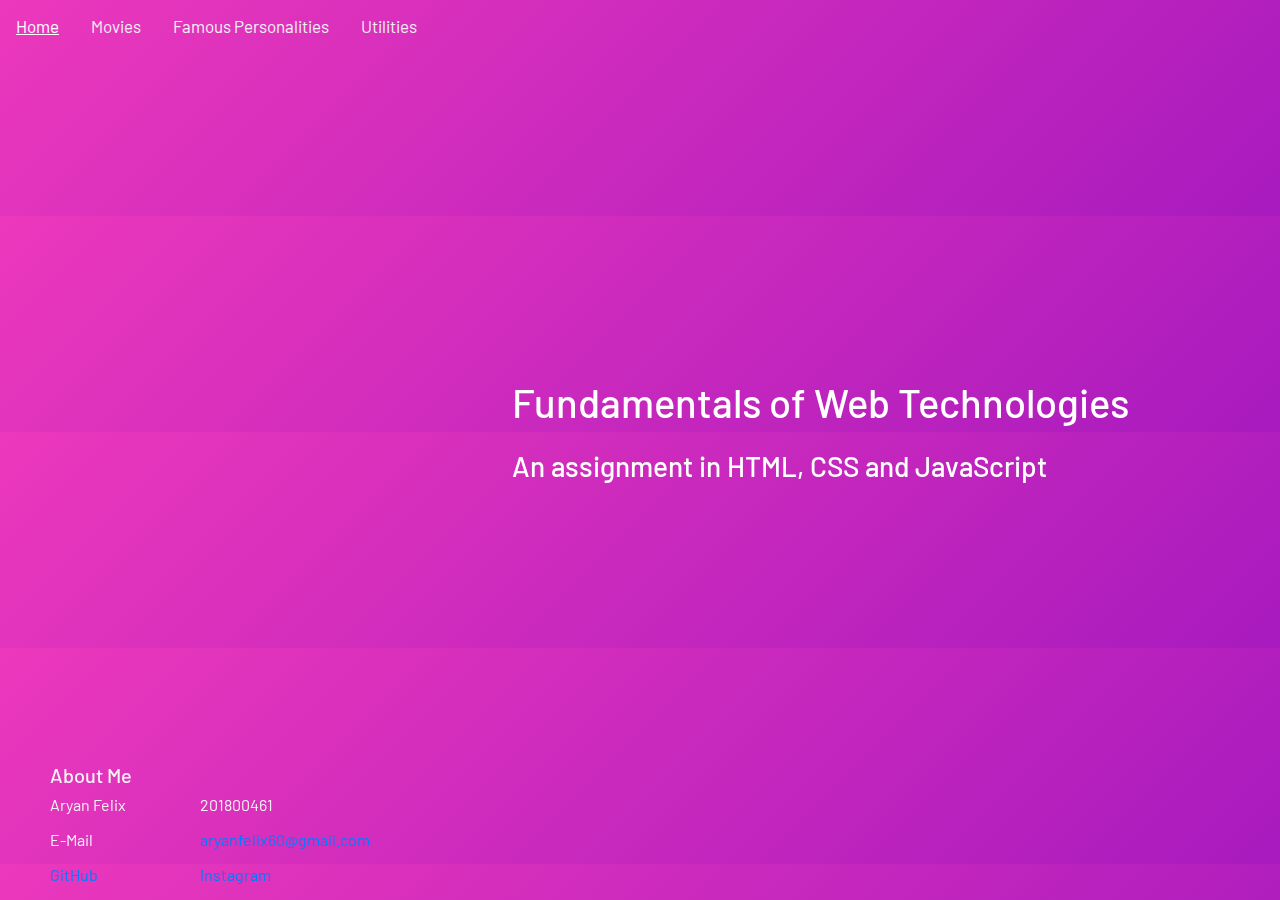
<file: index.html>
<!DOCTYPE HTML>
<html>
    <head>
        <title>
            FWT Assignment
        </title>
        <link rel="stylesheet" href="index.css">
        <link rel="stylesheet" href="https://stackpath.bootstrapcdn.com/bootstrap/4.4.1/css/bootstrap.min.css" integrity="sha384-Vkoo8x4CGsO3+Hhxv8T/Q5PaXtkKtu6ug5TOeNV6gBiFeWPGFN9MuhOf23Q9Ifjh" crossorigin="anonymous"> 
        <link href='https://fonts.googleapis.com/css?family=Barlow' rel='stylesheet'>
        <script>
            function openNav() {
                document.getElementById("mySidenav").style.width = "250px";
            }
            function closeNav() {
                document.getElementById("mySidenav").style.width = "0";
                }   
            function BMI(){
                var w = prompt("Enter Weight in kg");
                var h = prompt("Enter Height in m");
                var b = w/(h*h);
                if(b<16){
                    alert("BMI = "+b+"\n"+"Severely Thin");
                }
                else if(b>=16 && b<18.5)
                {
                    alert("BMI = "+b+"\n"+"Thin");
                }
                else if(b>=18.5 && b<25)
                {
                    alert("BMI = "+b+"\n"+"Healthy");
                }
                else if(b>=25 && b<30)
                {
                    alert("BMI = "+b+"\n"+"Overweight");
                }
                else if(b>=30)
                {
                    alert("BMI = "+b+"\n"+"Obese");
                }
            }
            function Zodiac(){
                var day = prompt("Enter Date (1-31)");
                var month = prompt("Enter Month (1-12)");
                if((month == 1 && day <= 20) || (month == 12 && day >=22)) {
                    alert("Capricorn");
                } else if ((month == 1 && day >= 21) || (month == 2 && day <= 18)) {
                    alert("Aquarius");
                } else if((month == 2 && day >= 19) || (month == 3 && day <= 20)) {
                    alert("Pisces");
                } else if((month == 3 && day >= 21) || (month == 4 && day <= 20)) {
                    alert("Aries");
                } else if((month == 4 && day >= 21) || (month == 5 && day <= 20)) {
                    alert("Taurus");
                } else if((month == 5 && day >= 21) || (month == 6 && day <= 20)) {
                    alert("Gemini");
                } else if((month == 6 && day >= 22) || (month == 7 && day <= 22)) {
                    alert("Cancer");
                } else if((month == 7 && day >= 23) || (month == 8 && day <= 23)) {
                    alert("Leo");
                } else if((month == 8 && day >= 24) || (month == 9 && day <= 23)) {
                    alert("Virgo");
                } else if((month == 9 && day >= 24) || (month == 10 && day <= 23)) {
                    alert("Libra");
                } else if((month == 10 && day >= 24) || (month == 11 && day <= 22)) {
                    alert("Scorpio");
                } else if((month == 11 && day >= 23) || (month == 12 && day <= 21)) {
                    alert("Sagittarius");
                }
            }
        </script>
    </head>
    <body>
        <div class="topnav">
            <a class="active" href="index.html">Home</a>
            <a href="Movies.html">Movies</a>
            <a href="Person.html">Famous Personalities</a>
            <a onclick="openNav()" href="#" class="util">Utilities</a>
        </div>
    </body>
    <div id="mySidenav" class="sidenav">
      <a href="javascript:void(0)" class="closebtn" onclick="closeNav()">&times;</a>
       <a href="#" onclick="Zodiac()">Zodiac</a>
       <a href="#" onclick="BMI()">BMI</a>
    </div>
    <h1 class="FWT1" style="color:white">Fundamentals of Web Technologies</h1>
    <h3 class="FWT2" style="color:white">An assignment in HTML, CSS and JavaScript</h3>
    <div class="footer">
      <h5 class="conhead">About Me</h5>
      <p class="conbody">Aryan Felix<span class="tab">201800461</span></p>
      <p class="conbody">E-Mail<span class="tab"><a class="conbody" href="aryanfelix60@gmail.com">aryanfelix60@gmail.com</a></span></p>
      <p class="conbody"><a class="conbody" href="https://github.com/AryanFelix">GitHub</a><span class="tab"><a class="conbody" href="https://www.instagram.com/aryanfelix/">Instagram</a></span></p>
    </div>
</html>
</file>
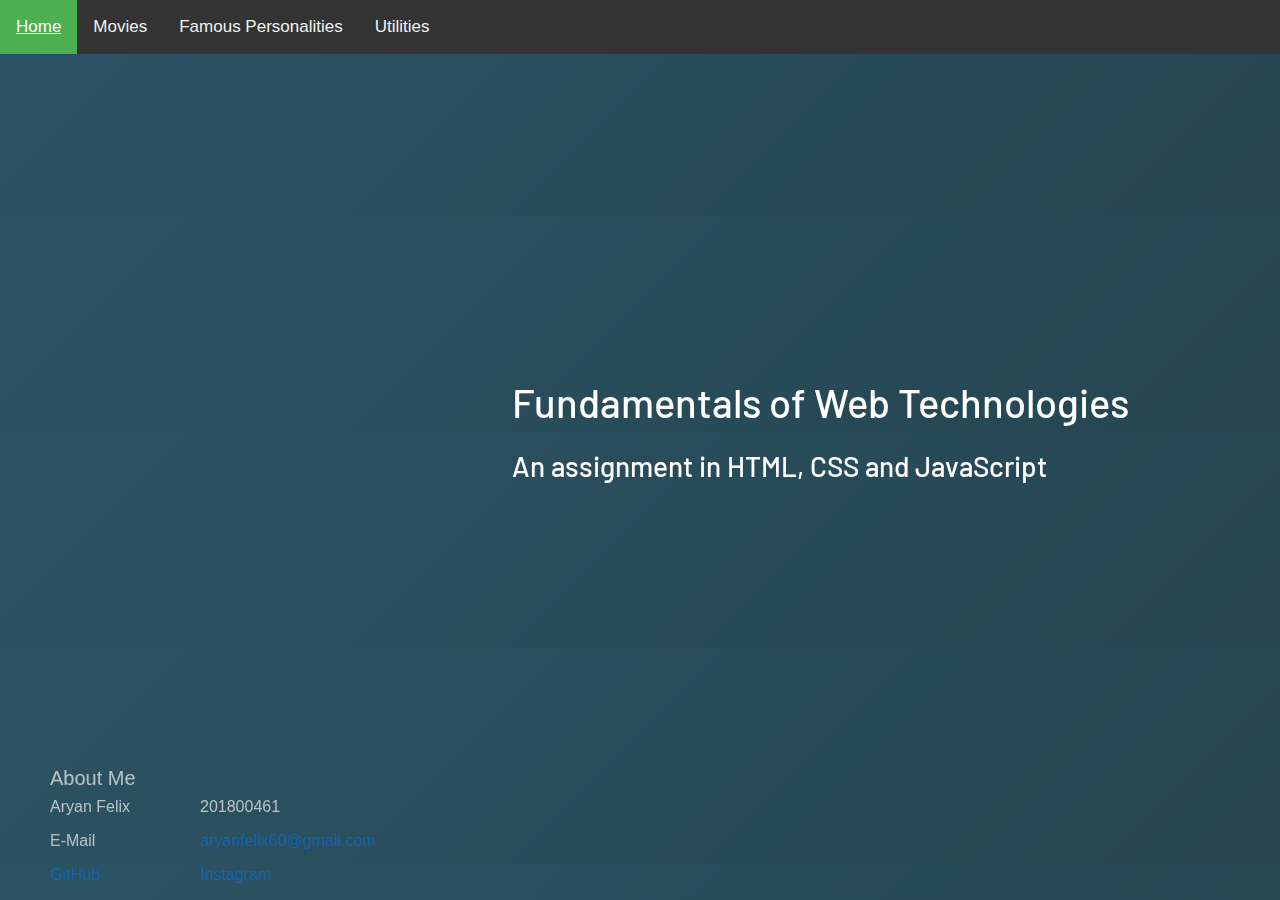
<file: Home.html>
<!DOCTYPE HTML>
<html>
    <head>
        <title>
            FWT Assignment
        </title>
        <link rel="stylesheet" href="Home.css">
        <link rel="stylesheet" href="https://stackpath.bootstrapcdn.com/bootstrap/4.4.1/css/bootstrap.min.css" integrity="sha384-Vkoo8x4CGsO3+Hhxv8T/Q5PaXtkKtu6ug5TOeNV6gBiFeWPGFN9MuhOf23Q9Ifjh" crossorigin="anonymous"> 
        <link href='https://fonts.googleapis.com/css?family=Barlow' rel='stylesheet'>
        <script>
            function openNav() {
                document.getElementById("mySidenav").style.width = "250px";
            }
            function closeNav() {
                document.getElementById("mySidenav").style.width = "0";
                }   
            function BMI(){
                var w = prompt("Enter Weight in kg");
                var h = prompt("Enter Height in m");
                var b = w/(h*h);
                if(b<16){
                    alert("Severely Thin");
                }
                else if(b>=16 && b<18.5)
                {
                    alert("Thin");
                }
                else if(b>=18.5 && b<25)
                {
                    alert("Healthy");
                }
                else if(b>=25 && b<30)
                {
                    alert("Overweight");
                }
                else if(b>=30)
                {
                    alert("Obese");
                }
            }
            function Zodiac(){
                var day = prompt("Enter Date (1-31)");
                var month = prompt("Enter Month (1-12)");
                if((month == 1 && day <= 20) || (month == 12 && day >=22)) {
                    alert("Capricorn");
                } else if ((month == 1 && day >= 21) || (month == 2 && day <= 18)) {
                    alert("Aquarius");
                } else if((month == 2 && day >= 19) || (month == 3 && day <= 20)) {
                    alert("Pisces");
                } else if((month == 3 && day >= 21) || (month == 4 && day <= 20)) {
                    alert("Aries");
                } else if((month == 4 && day >= 21) || (month == 5 && day <= 20)) {
                    alert("Taurus");
                } else if((month == 5 && day >= 21) || (month == 6 && day <= 20)) {
                    alert("Gemini");
                } else if((month == 6 && day >= 22) || (month == 7 && day <= 22)) {
                    alert("Cancer");
                } else if((month == 7 && day >= 23) || (month == 8 && day <= 23)) {
                    alert("Leo");
                } else if((month == 8 && day >= 24) || (month == 9 && day <= 23)) {
                    alert("Virgo");
                } else if((month == 9 && day >= 24) || (month == 10 && day <= 23)) {
                    alert("Libra");
                } else if((month == 10 && day >= 24) || (month == 11 && day <= 22)) {
                    alert("Scorpio");
                } else if((month == 11 && day >= 23) || (month == 12 && day <= 21)) {
                    alert("Sagittarius");
                }
            }
        </script>
    </head>
    <body>
        <div class="topnav">
            <a class="active" href="Home.html">Home</a>
            <a href="Movies.html">Movies</a>
            <a href="Person.html">Famous Personalities</a>
            <a onclick="openNav()" href="#" class="util">Utilities</a>
        </div>
    </body>
    <div id="mySidenav" class="sidenav">
      <a href="javascript:void(0)" class="closebtn" onclick="closeNav()">&times;</a>
       <a href="#" onclick="Zodiac()">Zodiac</a>
       <a href="#" onclick="BMI()">BMI</a>
    </div>
    <h1 class="FWT1" style="color:white">Fundamentals of Web Technologies</h1>
    <h3 class="FWT2" style="color:white">An assignment in HTML, CSS and JavaScript</h3>
    <div class="footer">
      <h5 class="conhead">About Me</h5>
      <p class="conbody">Aryan Felix<span class="tab">201800461</span></p>
      <p class="conbody">E-Mail<span class="tab"><a class="conbody" href="aryanfelix60@gmail.com">aryanfelix60@gmail.com</a></span></p>
      <p class="conbody"><a class="conbody" href="https://github.com/AryanFelix">GitHub</a><span class="tab"><a class="conbody" href="https://www.instagram.com/aryanfelix/">Instagram</a></span></p>
    </div>
</html>
</file>
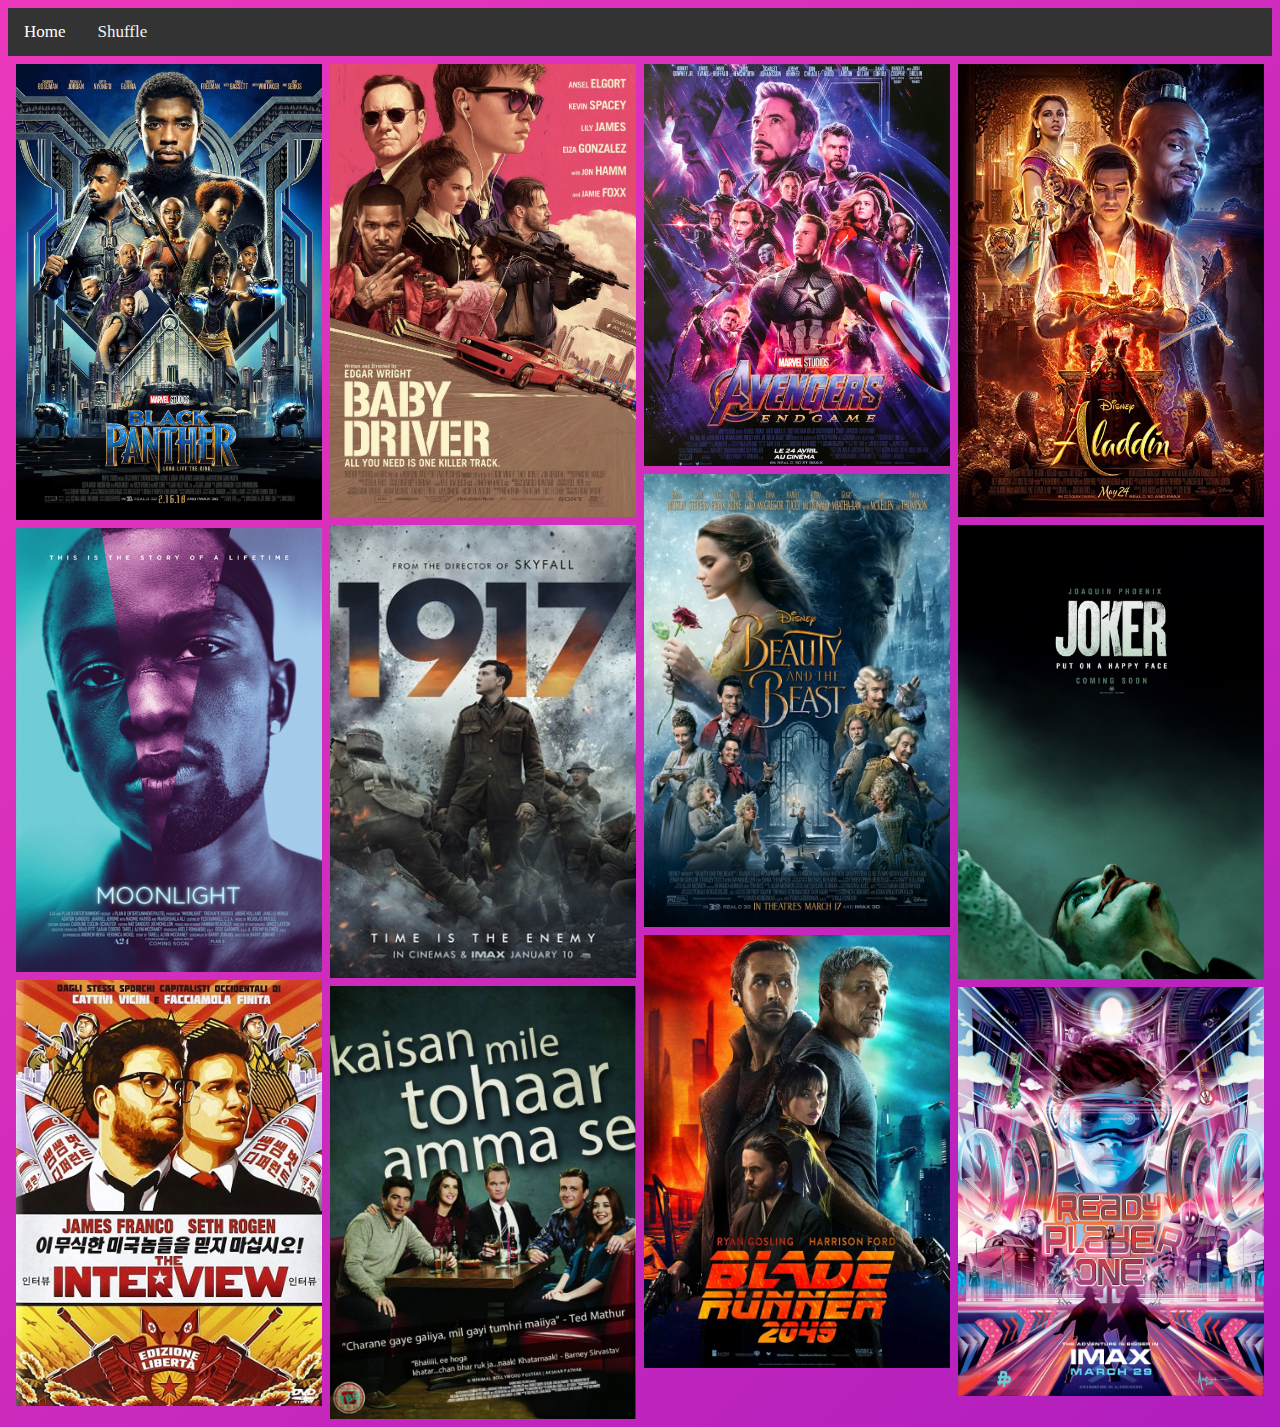
<file: Movies.html>
<!DOCTYPE HTML>
<html>
  <head>
    <title>
      Movies!
    </title>
    <link rel="stylesheet" href="Movies.css">
    <script>
      function RanMov()
      {
          var images = new Array("Movies/M1.jpg","Movies/M2.jpg","Movies/M3.jpg","Movies/M4.jpg","Movies/M5.jpg","Movies/M6.jpg","Movies/M7.jpg","Movies/M8.jpg","Movies/M9.jpg","Movies/M10.jpg","Movies/M11.jpg","Movies/M12.jpg");
          var l = images.length;
          var i,j,flag;
          var values = new Array(l)
          for(i=0;i<l;i++)
          {
            flag=0;
            var rand = Math.floor(l*Math.random());
            for(j=0;j<i;j++)
            {
              if(values[j]==rand)
              {
                flag++;
              }
            }
            if(flag>0)
            {
              i--;
            }
            else
            {
              values[i]=rand;
              console.log(values[i]);
            }
          }
          for(i=0;i<l;i++)
          {
            document.getElementById("M"+(i+1)).src=images[values[i]];
          }
      }
  </script>
  </head>
  <body>
    <div class="topnav">
      <a class="active" href="index.html">Home</a>
      <a onclick="RanMov()">Shuffle</a>
    </div>
    <div class="row">
      <div class="column">
        <img src="Movies/M1.jpg" id="M1">
        <img src="Movies/M2.jpg" id="M2">
        <img src="Movies/M9.jpg" id="M9">
      </div>
      <div class="column">
        <img src="Movies/M3.jpg" id="M3">
        <img src="Movies/M4.jpg" id="M4">
        <img src="Movies/M10.jpg" id="M10">
      </div>
      <div class="column">
        <img src="Movies/M5.jpg" id="M5">
        <img src="Movies/M6.jpg" id="M6">
        <img src="Movies/M11.jpg" id="M11">
      </div>
      <div class="column">
       <img src="Movies/M7.jpg" id="M7">
       <img src="Movies/M8.jpg" id="M8">
       <img src="Movies/M12.jpg" id="M12">
     </div>
    </div>
  </body>
</html>
</file>
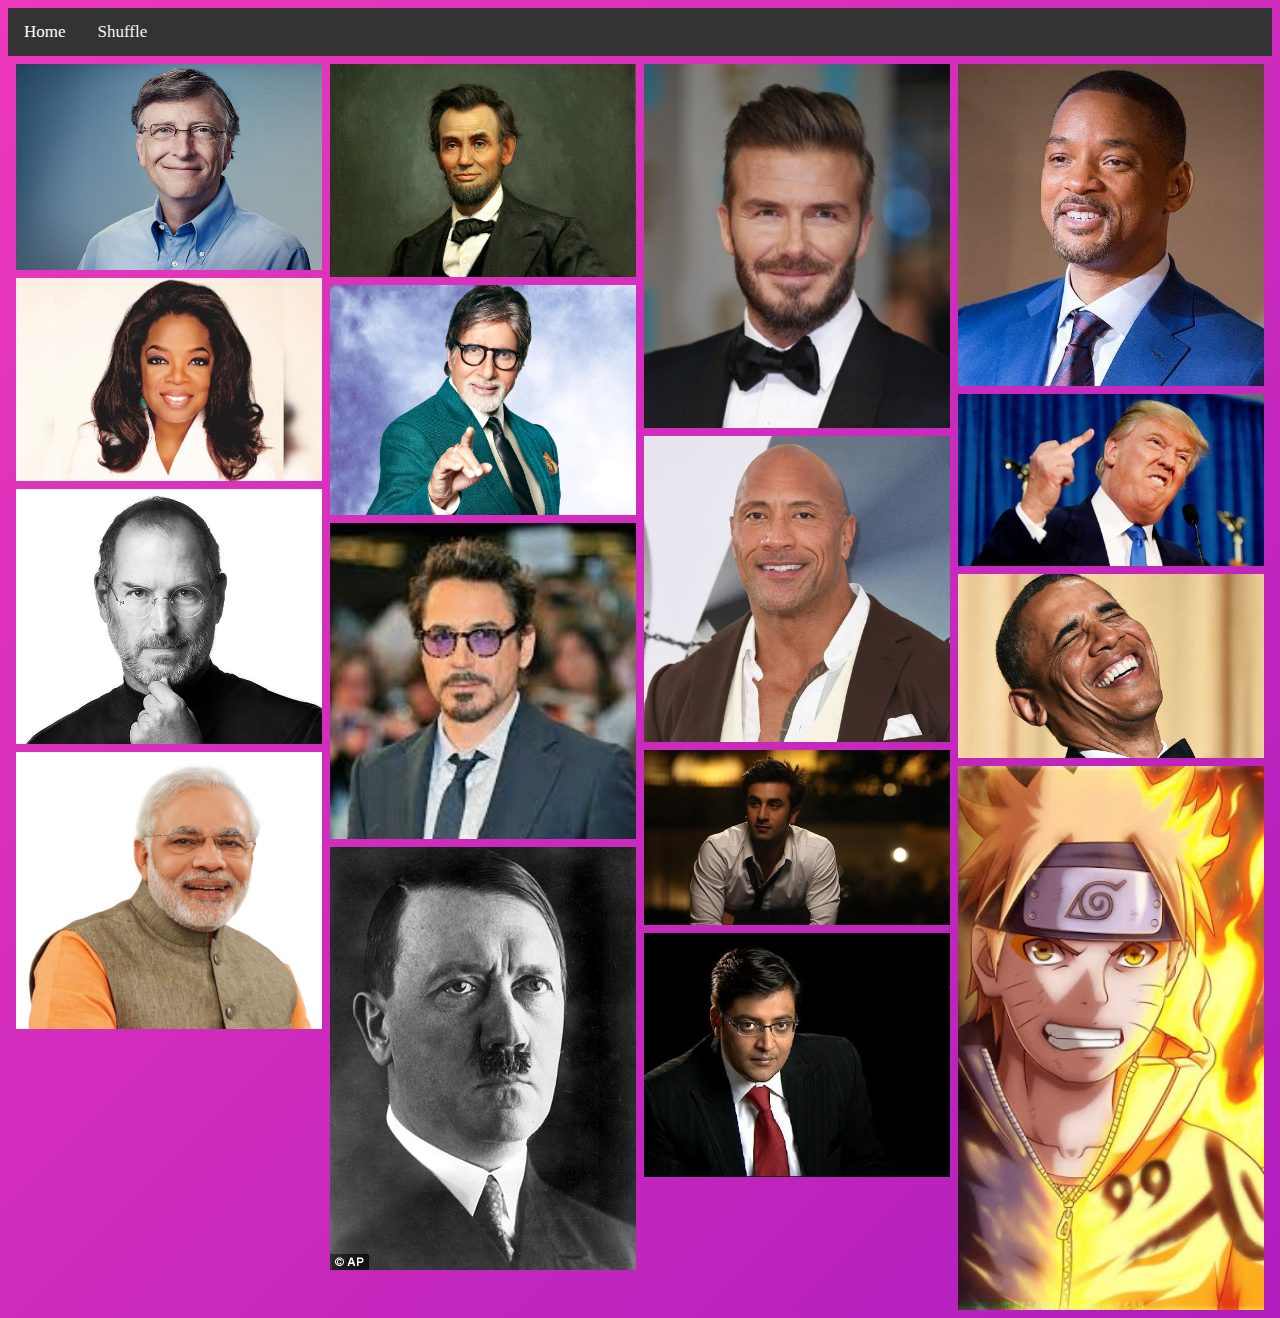
<file: Person.html>
<!DOCTYPE HTML>
<html>
  <head>
    <title>
      Famous Personalities!
    </title>
    <link rel="stylesheet" href="Person.css">
    <script>
      function RanMov()
      {
          var images = new Array("Person/P1.jpg","Person/P2.jpg","Person/P3.jpg","Person/P4.jpg","Person/P5.jpg","Person/P6.jpg","Person/P7.jpg","Person/P8.jpg","Person/P9.jpg","Person/P10.jpg","Person/P11.jpg","Person/P12.jpg","Person/P13.jpg","Person/P14.jpg","Person/P15.jpg","Person/P16.jpg");
          var l = images.length;
          var i,j,flag;
          var values = new Array(l)
          for(i=0;i<l;i++)
          {
            flag=0;
            var rand = Math.floor(l*Math.random());
            for(j=0;j<i;j++)
            {
              if(values[j]==rand)
              {
                flag++;
              }
            }
            if(flag>0)
            {
              i--;
            }
            else
            {
              values[i]=rand;
              console.log(values[i]);
            }
          }
          for(i=0;i<l;i++)
          {
            document.getElementById("P"+(i+1)).src=images[values[i]];
          }
      }
  </script>
  </head>
  <body>
    <div class="topnav">
      <a class="active" href="index.html">Home</a>
      <a onclick="RanMov()">Shuffle</a>
    </div>
    <div class="row">
      <div class="column">
        <img src="Person/P1.jpg" id="P1">
        <img src="Person/P2.jpg" id="P2">
        <img src="Person/P3.jpg" id="P3">
        <img src="Person/P4.jpg" id="P4">
      </div>
      <div class="column">
        <img src="Person/P5.jpg" id="P5">
        <img src="Person/P6.jpg" id="P6">
        <img src="Person/P7.jpg" id="P7">
        <img src="Person/P8.jpg" id="P8">
      </div>
      <div class="column">
        <img src="Person/P9.jpg" id="P9">
        <img src="Person/P10.jpg" id="P10">
        <img src="Person/P11.jpg" id="P11">
        <img src="Person/P12.jpg" id="P12">
      </div>
      <div class="column">
        <img src="Person/P13.jpg" id="P13">
        <img src="Person/P14.jpg" id="P14">
        <img src="Person/P15.jpg" id="P15">
        <img src="Person/P16.jpg" id="P16">
     </div>
    </div>
  </body>
</html>
</file>
<file: index.css>
body {
	background: linear-gradient(-45deg, #03001e, #7303c0, #ec38bc);
	background-size: 400% 400%;
	animation: gradient 15s ease infinite;
}

@keyframes gradient {
	0% {
		background-position: 0% 50%;
	}
	50% {
		background-position: 100% 50%;
	}
	100% {
		background-position: 0% 50%;
	}
}

.FWT1{
	font-family: 'Barlow';
	text-align: center;
	position: fixed;
	top: 42%;
	left: 40%;
}

.FWT2{
	font-family: 'Barlow';
	text-align: center;
	position: fixed;
	top: 50%;
	left: 40%;
}

.topnav {
	font-family: 'Barlow';
	background-color: transparent;
	overflow: hidden;
}
  
.topnav a {
	float: left;
	color: #f2f2f2;
	text-align: center;
	padding: 14px 16px;
	text-decoration: none;
	font-size: 17px;
}

.util {
	float: right;
	right: 0;
	color: #f2f2f2;
	text-align: center;
	padding: 14px 16px;
	text-decoration: none;
	font-size: 17px;
}
.topnav a:hover {
	background-color: #ddd;
	color: black;
}
  
.topnav a.active {
	background-color: transparent;
	color: white;
}

.ranimg {
	width:33%;
	height:auto;
	margin-top:8px;
	margin-left:8px;
}

.footer {
	position: fixed;
	left: 50px;
	bottom: 0;
	width: 100%;
	background-color: transparent;
	color: #f2f2f2;
	text-align: left;
	line-height: normal;
 }

.conhead{
	opacity: 1;
	font-family: 'Barlow';
}

.conbody{
	opacity: 1;
	font-family: 'Barlow';
}

.tab {
	position:absolute;
	left:150px;
}


.sidenav {
	height: 100%;
	width: 0;
	position: fixed;
	z-index: 1;
	top: 0;
	right: 0;
	background-color: #111;
	overflow-x: hidden;
	padding-top: 60px;
	transition: 0.5s;
	font-family: 'Barlow';
  }
  
  .sidenav a {
	padding: 8px 8px 8px 32px;
	text-decoration: none;
	font-size: 25px;
	color: #818181;
	display: block;
	transition: 0.3s;
  }
  
  .sidenav a:hover {
	color: #f1f1f1;
  }
  
  .sidenav .closebtn {
	position: absolute;
	top: 0;
	right: 25px;
	font-size: 36px;
	margin-left: 50px;
  }
  
  #main {
	transition: margin-left .5s;
	padding: 20px;
  }
  
  @media screen and (max-height: 450px) {
	.sidenav {padding-top: 15px;}
	.sidenav a {font-size: 18px;}
  }
</file>
<file: Home.css>
body {
	background: linear-gradient(-45deg, #0F2027, #203A43, #2C5364);
	background-size: 400% 400%;
	animation: gradient 15s ease infinite;
}

@keyframes gradient {
	0% {
		background-position: 0% 50%;
	}
	50% {
		background-position: 100% 50%;
	}
	100% {
		background-position: 0% 50%;
	}
}

.FWT1{
	font-family: 'Barlow';
	text-align: center;
	position: fixed;
	top: 42%;
	left: 40%;
}

.FWT2{
	font-family: 'Barlow';
	text-align: center;
	position: fixed;
	top: 50%;
	left: 40%;
}

.topnav {
	background-color: #333;
	overflow: hidden;
}
  
.topnav a {
	float: left;
	color: #f2f2f2;
	text-align: center;
	padding: 14px 16px;
	text-decoration: none;
	font-size: 17px;
}

.util {
	float: right;
	right: 0;
	color: #f2f2f2;
	text-align: center;
	padding: 14px 16px;
	text-decoration: none;
	font-size: 17px;
}
.topnav a:hover {
	background-color: #ddd;
	color: black;
}
  
.topnav a.active {
	background-color: #4CAF50;
	color: white;
}

.ranimg {
	width:33%;
	height:auto;
	margin-top:8px;
	margin-left:8px;
}

.footer {
	position: fixed;
	left: 50px;
	bottom: 0;
	width: 100%;
	background-color: transparent;
	color: #f2f2f2;
	text-align: left;
	line-height: normal;
 }

.conhead{
	opacity: 0.7;
}

.conbody{
	opacity: 0.7;
}

.tab {
	position:absolute;
	left:150px;
}


.sidenav {
	height: 100%;
	width: 0;
	position: fixed;
	z-index: 1;
	top: 0;
	right: 0;
	background-color: #111;
	overflow-x: hidden;
	padding-top: 60px;
	transition: 0.5s;
  }
  
  .sidenav a {
	padding: 8px 8px 8px 32px;
	text-decoration: none;
	font-size: 25px;
	color: #818181;
	display: block;
	transition: 0.3s;
  }
  
  .sidenav a:hover {
	color: #f1f1f1;
  }
  
  .sidenav .closebtn {
	position: absolute;
	top: 0;
	right: 25px;
	font-size: 36px;
	margin-left: 50px;
  }
  
  #main {
	transition: margin-left .5s;
	padding: 20px;
  }
  
  @media screen and (max-height: 450px) {
	.sidenav {padding-top: 15px;}
	.sidenav a {font-size: 18px;}
  }
</file>
<file: Movies.css>
.row {
	display: flex;
	flex-wrap: wrap;
	padding: 0 4px;
  }
  
  .column {
	  flex: 20%;
	  max-width: 25%;
	  padding: 0 4px;
  }
	
	.column img {
	  margin-top: 8px;
	  vertical-align: middle;
	  width: 100%;
  }
  
  @media screen and (max-width: 800px) {
	.column {
	  flex: 50%;
	  max-width: 50%;
	}
  }
  
  @media screen and (max-width: 600px) {
	.column {
	  flex: 100%;
	  max-width: 100%;
	}
  }
  
  body {
	  background: linear-gradient(-45deg, #03001e, #7303c0, #ec38bc);
	  background-size: 400% 400%;
	  animation: gradient 15s ease infinite;
  }
  
  @keyframes gradient {
	  0% {
		  background-position: 0% 50%;
	  }
	  50% {
		  background-position: 100% 50%;
	  }
	  100% {
		  background-position: 0% 50%;
	  }
  }
  
  .topnav {
	  font-family: 'Barlow';
	  background-color: #333;
	  overflow: hidden;
  }
	
  .topnav a {
	  float: left;
	  color: #f2f2f2;
	  text-align: center;
	  padding: 14px 16px;
	  text-decoration: none;
	  font-size: 17px;
  }
  
  .util {
	  float: right;
	  right: 0;
	  color: #f2f2f2;
	  text-align: center;
	  padding: 14px 16px;
	  text-decoration: none;
	  font-size: 17px;
  }
  .topnav a:hover {
	  background-color: #ddd;
	  color: black;
  }
	
  .topnav a.active {
	  background-color: transparent;
	  color: white;
  }
</file>
<file: Person.css>
.row {
  display: flex;
  flex-wrap: wrap;
  padding: 0 4px;
}

.column {
    flex: 20%;
    max-width: 25%;
    padding: 0 4px;
}
  
  .column img {
    margin-top: 8px;
    vertical-align: middle;
    width: 100%;
}

@media screen and (max-width: 800px) {
  .column {
    flex: 50%;
    max-width: 50%;
  }
}

@media screen and (max-width: 600px) {
  .column {
    flex: 100%;
    max-width: 100%;
  }
}

body {
  background: linear-gradient(-45deg, #03001e, #7303c0, #ec38bc);
  background-size: 400% 400%;
  animation: gradient 15s ease infinite;
}

@keyframes gradient {
    0% {
        background-position: 0% 50%;
    }
    50% {
        background-position: 100% 50%;
    }
    100% {
        background-position: 0% 50%;
    }
}

.topnav {
  font-family: 'Barlow';
  background-color: #333;
  overflow: hidden;
}
  
.topnav a {
  float: left;
  color: #f2f2f2;
  text-align: center;
  padding: 14px 16px;
  text-decoration: none;
  font-size: 17px;
}

.util {
  float: right;
  right: 0;
  color: #f2f2f2;
  text-align: center;
  padding: 14px 16px;
  text-decoration: none;
  font-size: 17px;
}
.topnav a:hover {
  background-color: #ddd;
  color: black;
}
  
.topnav a.active {
  background-color: transparent;
  color: white;
}
</file>
